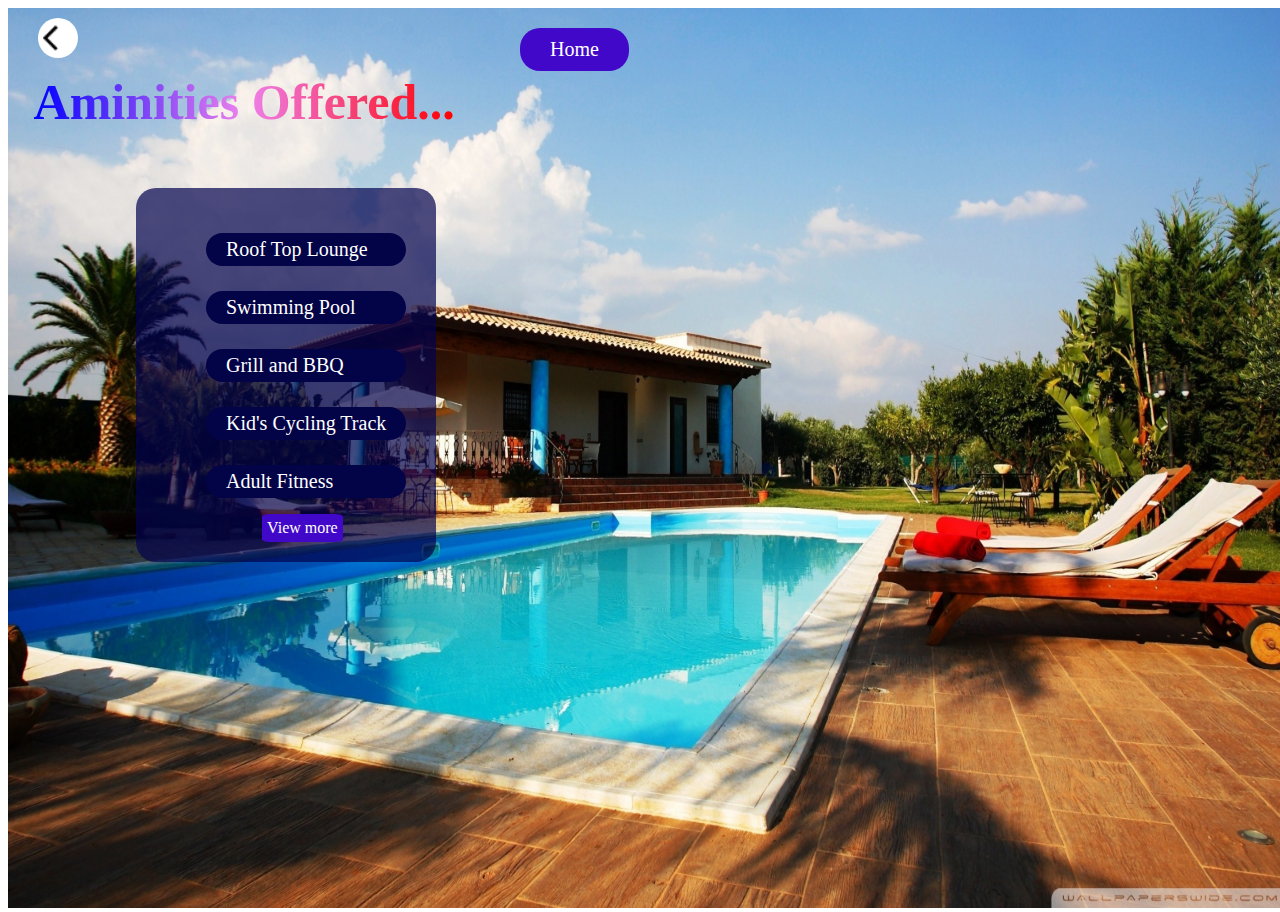
<file: aminities.html>
<!DOCTYPE html>
<html lang="en">

<head>
    <meta charset="UTF-8">
    <meta name="viewport" content="width=device-width, initial-scale=1.0">
    <title>Aminities</title>
    <style>
        .page {
            position: absolute;
            width: 100%;
            height: 100%;
            background-image: linear-gradient(to bottom, blue 40%, white);
            background-size: cover;
            background-repeat: no-repeat;
        }

        .list-type {
            width: fit-content;
            height: fit-content;
            padding: 20px 30px;
            border-radius: 20px;
            background-color: rgba(3, 3, 78, 0.7);
            position: absolute;
            top: 20%;
            left: 10%;
            z-index: 1;

        }

        .navbar {
            background: green;
            display: flex;
            width: 40%;
            position: absolute;
            top: 20px;
            left: 20%;
            background: transparent;
            justify-content: space-between;

        }

        .list-type:hover {
            box-shadow: white 5px 5px 3px 6px;
        }

        ul li {
            font-size: 20px;
            background-color: rgb(3, 3, 71);
            border-radius: 20px;
            padding: 5px 20px;
            margin-top: 25px;
            color: white;
            transition: transform 1s ease-out;
        }

        ul li:hover {
            transform: scaleX(1.2);
            color: blue;
            background-color: aliceblue;
        }

        img {
            width: 100%;
            height: 100%;
        }

        .building {
            width: 100%;
            height: 100%;

            background: transparent;
        }

        .building::after {

            content: "";
            /* Required for pseudo-elements */
            position: absolute;
            top: 0;
            right: 0;
            bottom: 0;
            left: 0;
            /* background-color: rgba(109, 109, 209, 0.233); */
        }

        .btn {
            margin-left: 40%;
            height: fit-content;
            width: fit-content;
            background-color: rgb(66, 8, 201);
            color: white;
            border-radius: 10%;
            padding: 5px;
            z-index:2;
        }

        .navbar>.btn {
            font-size: 20px;
            padding: 10px 30px;
            border-radius: 20px;
            margin-left: 50%;
        }

        .aminity-img {
            position: relative;
            left:40%; 
            width: 200px;
            height: 200px;
            /* display: none;  */

             
        }

        .aminity-img>img {
            border-radius: 50%;
        }

        .back-arrow {
            width: 30px;
            height: 30px;
            z-index: 2;
            position: absolute;
            top: 10px;
            background-color: white;
            border-radius: 100%;
            padding: 5px;
            left: 30px;
        }

        .banner {
            width: fit-content;
            background-image: linear-gradient(to right, blue, violet, red);
            background-clip: text;
            color: transparent;
            border-radius: 10px;
            font-weight: 900;
            font-size: 50px;
            position: absolute;
            top: 15px;
            left: 2%;
            stroke: aliceblue;
        }
        .content.visible{
            display: block;
        }
        .amenity-description {
            margin-top: 15px;
            font-size: 18px;
            color: #333}
        .content{
            width:600px;
            height:400px;
            padding:20px;
            border-radius: 5px;
            background: rgba(228, 220, 220,0.7);
            position:absolute;
            top:15%;
            right: 10%;
            overflow:scroll;
            border-radius: 20px;
            display: none;
        }
        .content:hover{
            transform:scale(1.1)
        }
        .content>p{
            font-family: 'Georgia', Times New Roman, Times, serif;
            word-spacing: 5px;
            font-size: 20px;
        }
        .quit-button {

            background-color: #d9534f;
            color: white;
            padding: 10px 15px;
            border: none;
            border-radius: 5px;
            cursor: pointer;
            margin-top: 20px;
            margin-left: 40%;
        }

    </style>

</head>

<body>
    <div class="page">
        <div class="navbar">
            <div class="btn">Home</div>

        </div>
        <div class="banner">
            <p class="banner-text">Aminities Offered...</p>
        </div>
        <div class="list-type">
            <ul style="list-style-type: none;">
                <li>Roof Top Lounge</li>
                <li>Swimming Pool</li>
                <li>Grill and BBQ</li>
                <li>Kid's Cycling Track</li>
                <li>Adult Fitness</li>

            </ul>
            <div class="btn">View more</div>
        </div>
        <div class="back-arrow" id="back">
            <img src="./assets/back.png" alt="..">
        </div>
        <div class="building">
            <img src="./assets/Properties/aminity-bg.jpeg" alt="img">
        </div>

         <div class="content">
            
            <div class="aminity-img">
                <img src="./assets/swimmingpool.jpeg" alt="sp">



            </div>
            <p class="amenity-description"> Luxurious Swimming Pool
                Dive into a world of tranquility and recreation with our state-of-the-art swimming pool, a jewel among the amenities that define our residential spaces. Designed for both relaxation and fitness, our pool is a sanctuary where you can escape the hustle and bustle of daily life</p>
                <button class="quit-button" id="quitButton">Cancel</button>
            </div>
    </div>
    </div>
    <script>


document.addEventListener("DOMContentLoaded", function () {

const amenityList = document.querySelectorAll('.list-type li');
const amenityImage = document.querySelector('.aminity-img img');
const amenityDescription = document.querySelector('.amenity-description');
const content = document.querySelector('.content');
const backArrow = document.getElementById('back');
const quitButton = document.getElementById('quitButton');
const homeButton = document.querySelector('.btn');

homeButton.addEventListener('click', () => {
    console.log("Home clicked");
    window.location.href = 'home.html';
});


backArrow.addEventListener('click', function () {
    console.log('back clicked');
    window.location.href = 'home.html';
});

function changeImageAndDescription(amenity) {
    const amenityImages = {
        "Roof Top Lounge": "./assets/roof top lounge.jpg",
        "Swimming Pool": "./assets/swimmingpool.jpeg",
        "Grill and BBQ": "./assets/gb.jpg",
        "Kid's Cycling Track": "./assets/kid cycle.jpg",
        "Adult Fitness": "./assets/fitness gym.jpeg"
    };

    const amenityDescriptions = {
        "Roof Top Lounge": "Enjoy breathtaking views and unwind in our exclusive Roof Top Lounge.",
        "Swimming Pool": "Dive into a world of tranquility and recreation with our state-of-the-art swimming pool.",
        "Grill and BBQ": "Experience the joy of outdoor cooking and entertaining with our Grill and BBQ area.",
        "Kid's Cycling Track": "A safe and fun space for kids to ride and explore on their bicycles.",
        "Adult Fitness": "Stay fit and healthy with our fully-equipped Adult Fitness center."
    };

    const amenityName = amenity.textContent;

     
    amenityImage.src = amenityImages[amenityName];

    
    amenityDescription.textContent = amenityDescriptions[amenityName];

     
    content.classList.add('visible');
}

 
amenityList.forEach(function (amenity) {
    amenity.addEventListener('click', function () {
 
        changeImageAndDescription(amenity);
    });
});

quitButton.addEventListener('click', function () {
                 
                content.classList.remove('visible');
            });});

    </script>
</body>

</html>
</file>
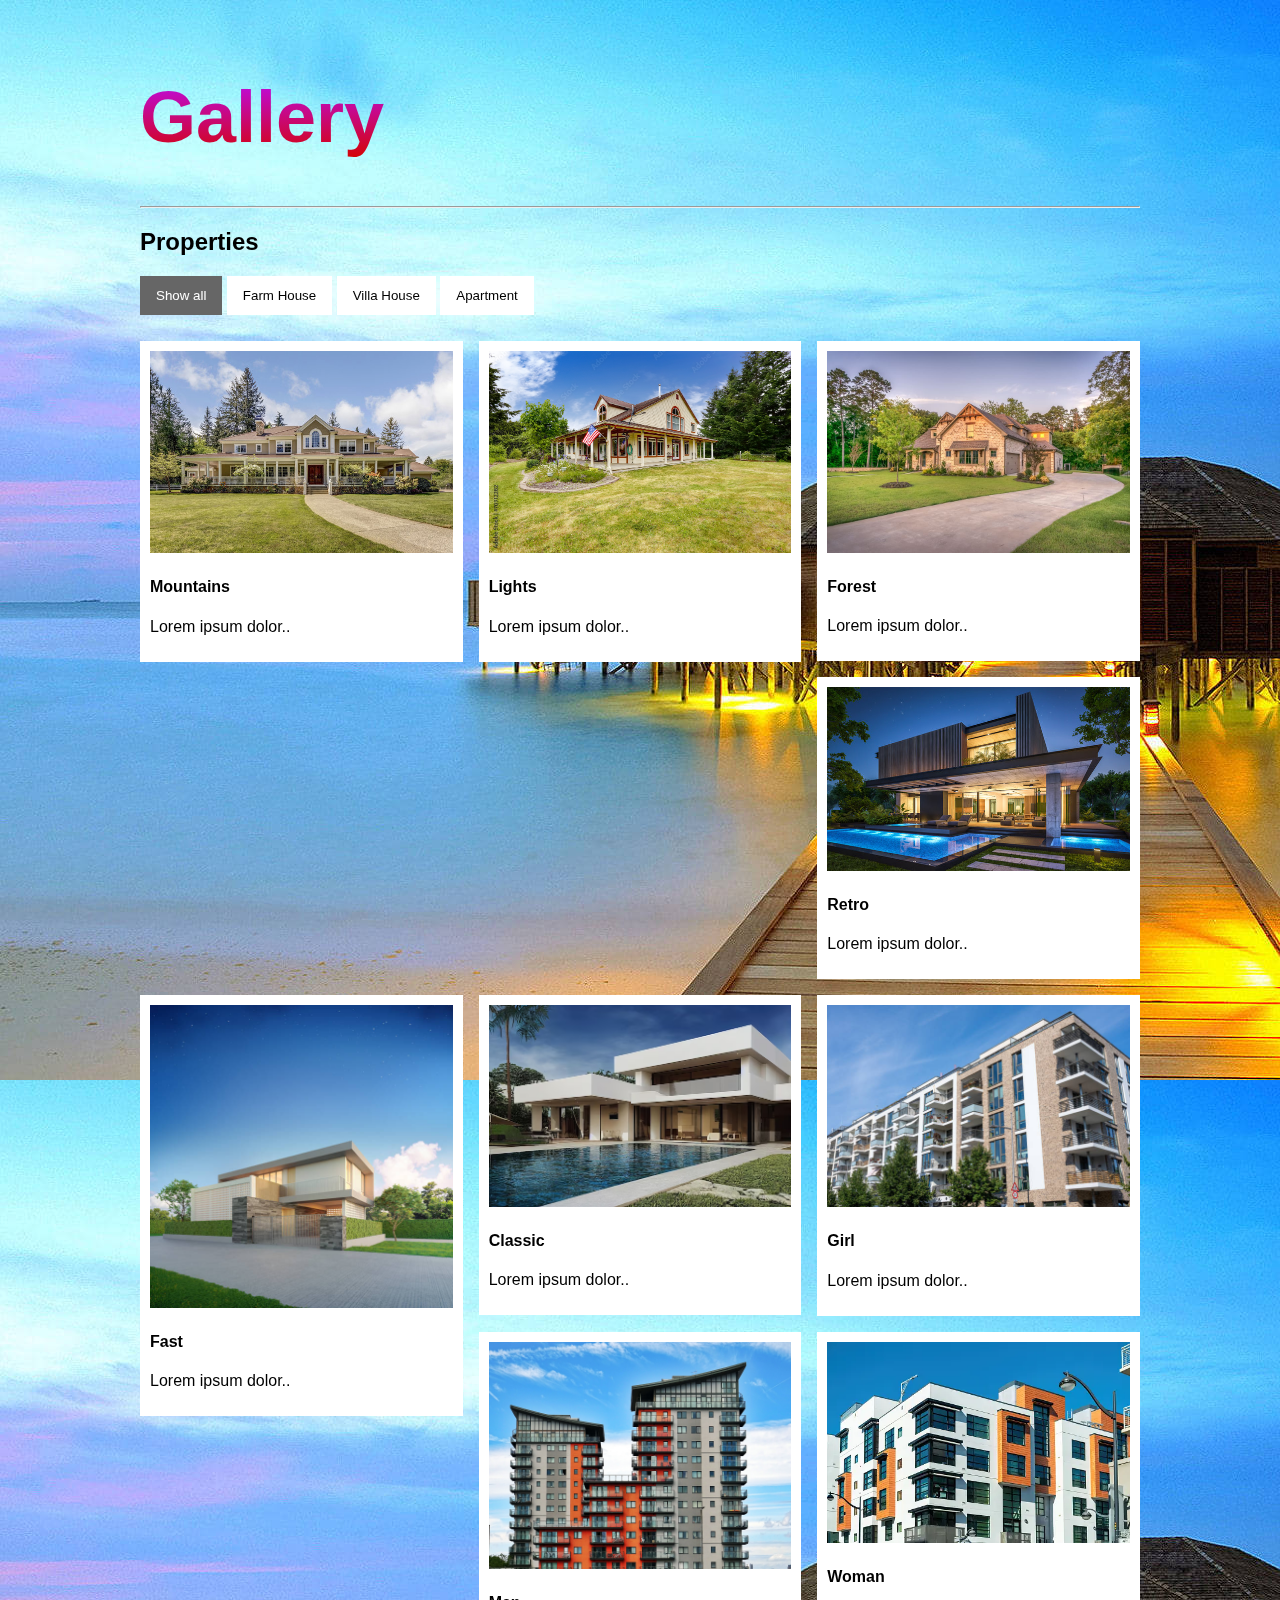
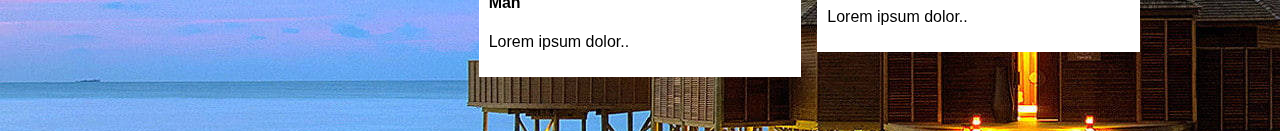
<file: gallery.html>
<!DOCTYPE html>
<html>
<head>
<meta name="viewport" content="width=device-width, initial-scale=1">
<style>
* {
  box-sizing: border-box;
}

body {
    background-image: url("./assets/external/background.jpg");
filter: brightness(100%);
  padding: 20px;
  font-family: Arial;
  
}

/* Center website */
.main {
  max-width: 1000px;
  margin: auto;
}

h1 {
  font-size: 50px;
  word-break: break-all;
}

.row {
  margin: 10px -16px;
}

/* Add padding BETWEEN each column */
.row,
.row > .column {
  padding: 8px;
}

/* Create three equal columns that floats next to each other */
.column {
  float: left;
  width: 33.33%;
  display: none; /* Hide all elements by default */
}

/* Clear floats after rows */ 
.row:after {
  content: "";
  display: table;
  clear: both;
}

/* Content */
.content {
  background-color: white;
  padding: 10px;
}

/* The "show" class is added to the filtered elements */
.show {
  display: block;
}

/* Style the buttons */
.btn {
  border: none;
  outline: none;
  padding: 12px 16px;
  background-color: white;
  cursor: pointer;
}

.btn:hover {
  background-color: #ddd;
}

.btn.active {
  background-color: #666;
  color: white;
}
h1 {
  font-size: 72px;
  background: -webkit-linear-gradient(rgb(188, 12, 241), rgb(212, 4, 4));
  -webkit-background-clip: text;
  -webkit-text-fill-color: transparent;
}

</style>
</head>
<body>

<!-- MAIN (Center website) -->
<div class="main">

<h1>Gallery</h1>
<hr>

<h2>Properties</h2>

<div id="myBtnContainer">
  <button class="btn active" onclick="filterSelection('all')"> Show all</button>
  <button class="btn" onclick="filterSelection('nature')"> Farm House</button>
  <button class="btn" onclick="filterSelection('cars')"> Villa House</button>
  <button class="btn" onclick="filterSelection('people')"> Apartment</button>
</div>

<!-- Portfolio Gallery Grid -->
<div class="row">
  <div class="column nature">
    <div class="content">
      <img src="./assets/external/farm2.jpg" alt="Mountains" style="width:100%">
      <h4>Mountains</h4>
      <p>Lorem ipsum dolor..</p>
    </div>
  </div>
  <div class="column nature">
    <div class="content">
    <img src="./assets/external/farm1.jpg" alt="Lights" style="width:100%">
      <h4>Lights</h4>
      <p>Lorem ipsum dolor..</p>
    </div>
  </div>
  <div class="column nature">
    <div class="content">
    <img src="./assets/external/farm3.jpg" alt="Nature" style="width:100%">
      <h4>Forest</h4>
      <p>Lorem ipsum dolor..</p>
    </div>
  </div>
  
  <div class="column cars">
    <div class="content">
      <img src="./assets/external/villa3.jpg" alt="Car" style="width:100%">
      <h4>Retro</h4>
      <p>Lorem ipsum dolor..</p>
    </div>
  </div>
  <div class="column cars">
    <div class="content">
    <img src="./assets/external/villa2.jpg" alt="Car" style="width:100%">
      <h4>Fast</h4>
      <p>Lorem ipsum dolor..</p>
    </div>
  </div>
  <div class="column cars">
    <div class="content">
    <img src="./assets/external/villa1.avif" alt="Car" style="width:100%">
      <h4>Classic</h4>
      <p>Lorem ipsum dolor..</p>
    </div>
  </div>

  <div class="column people">
    <div class="content">
      <img src="./assets/external/apartment3.webp" alt="Car" style="width:100%">
      <h4>Girl</h4>
      <p>Lorem ipsum dolor..</p>
    </div>
  </div>
  <div class="column people">
    <div class="content">
    <img src="./assets/external/apartment2.webp" alt="Car" style="width:100%">
      <h4>Man</h4>
      <p>Lorem ipsum dolor..</p>
    </div>
  </div>
  <div class="column people">
    <div class="content">
    <img src="./assets/external/apartment1.webp" alt="Car" style="width:100%">
      <h4>Woman</h4>
      <p>Lorem ipsum dolor..</p>
    </div>
  </div>
<!-- END GRID -->
</div>

<!-- END MAIN -->
</div>

<script>
filterSelection("all")
function filterSelection(c) {
  var x, i;
  x = document.getElementsByClassName("column");
  if (c == "all") c = "";
  for (i = 0; i < x.length; i++) {
    w3RemoveClass(x[i], "show");
    if (x[i].className.indexOf(c) > -1) w3AddClass(x[i], "show");
  }
}

function w3AddClass(element, name) {
  var i, arr1, arr2;
  arr1 = element.className.split(" ");
  arr2 = name.split(" ");
  for (i = 0; i < arr2.length; i++) {
    if (arr1.indexOf(arr2[i]) == -1) {element.className += " " + arr2[i];}
  }
}

function w3RemoveClass(element, name) {
  var i, arr1, arr2;
  arr1 = element.className.split(" ");
  arr2 = name.split(" ");
  for (i = 0; i < arr2.length; i++) {
    while (arr1.indexOf(arr2[i]) > -1) {
      arr1.splice(arr1.indexOf(arr2[i]), 1);     
    }
  }
  element.className = arr1.join(" ");
}


// Add active class to the current button (highlight it)
var btnContainer = document.getElementById("myBtnContainer");
var btns = btnContainer.getElementsByClassName("btn");
for (var i = 0; i < btns.length; i++) {
  btns[i].addEventListener("click", function(){
    var current = document.getElementsByClassName("active");
    current[0].className = current[0].className.replace(" active", "");
    this.className += " active";
  });
}
</script>

</body>
</html>
</file>
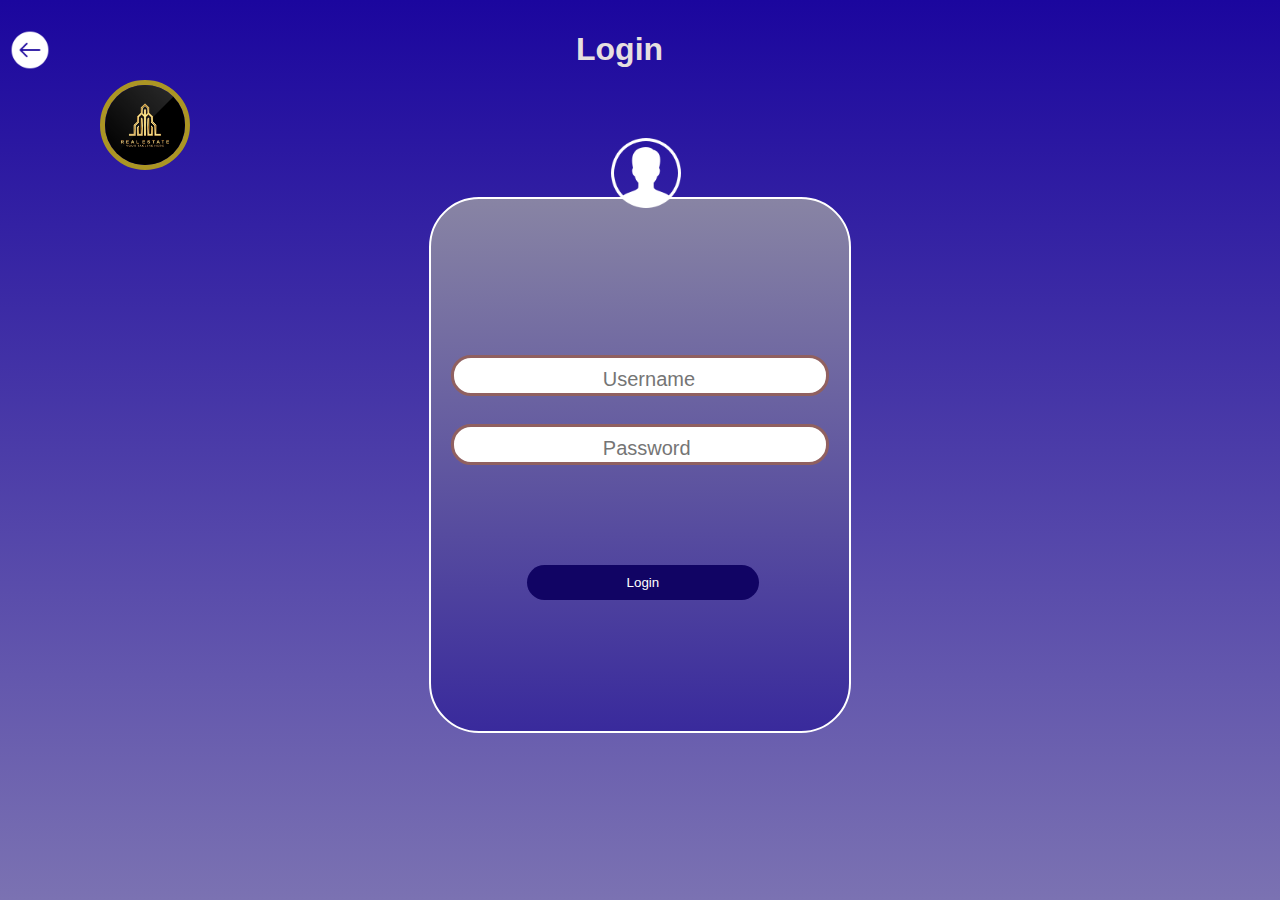
<file: login.html>
<!DOCTYPE html>
<html lang="en">

<head>
  <meta charset="UTF-8">
  <meta name="viewport" content="width=device-width, initial-scale=1.0">
  <title>Login Page</title>
  <style>
    body {
      font-family: Arial, sans-serif;
      margin: 0;
      padding: 0;

      display: flex;
      justify-content: center;
      align-items: center;
      height: 100vh;
      background: linear-gradient(180deg, #1B069E 0%, rgb(123, 114, 178) 100%);


    }

    h1 {
      position: absolute;
      color: #e6dfdf;
      top:10px;
      left:45%;
    }

    .login-container {
      background: linear-gradient(180deg, #8884a4 0%, rgb(57, 42, 156) 100%);
      border: 2px solid white;

    
      margin-top: 30px;

      height: 13cm;
      width: 10cm;
      padding: 20px;
      border-radius: 50px;

    }

    .login-container:hover {
      box-shadow: 2px 0px 5px 10px #fefdfe;
    }

    .login-container h2 {
      text-align: center;

    }

    .login-form {
      margin-top: 100px;
    }

    .login-form input[type="text"],
    .login-form input[type="password"] {
      width: 100%;
      padding: 10px;

      margin-bottom: 10px;
      border: 3px solid #906060;
      border-radius: 20px;
      box-sizing: border-box;
    }



    .login-form input[type="submit"] {
      width:fit-content;
      margin-left: 20%;
      padding: 10px 100px;
      border: none;
      background-color: #110464;
      color: #fff;
      cursor: pointer;
      border-radius: 50px;
    }

    img {
      position: absolute;
      top: 30px;
      left: 10px;
      width: 40px;
      height: 40px;
    }

    .login-form input[type="submit"]:hover {
      background-color: #361be6;
    }

    input::placeholder {
      font-size: 20px;
      position: absolute;
      left: 40%;
    }

    .finger {
      width: 50px;
      height: 60px;
      position: absolute;
      top: 54%;
      left: 48.5%;
    }

    .LuxuryRealEstateLogo1  {
      position: absolute;
      top: 5px;
      left: 8px;
    }

    .LuxuryRealEstateLogo1:hover {
      border: 3px solid #e6dfdf;
      box-shadow: 2px 0px 5px 5px #b2b2c4;
    }

    #usercircle {
      position: absolute;
      top:15%;
      left: 47.5%;
      height: 2cm;
      width: 2cm;

    }

    #submit:hover {

      border: 3px solid #e6dfdf;
      box-shadow: 2px 0px 5px 5px #b2b2c4;
    }
    #backarrow:hover{
      border: 3px solid #e6dfdf;
      box-shadow: 2px 0px 5px 5px #b2b2c4;
    }
  </style>
</head>

<body>
   
    <h1>Login</h1>
  
  <img class="LuxuryRealEstateLogo1"
    style="width: 80px; height: 80px; left: 100px; top: 80px; position: absolute; border-radius: 128px; border: 5px #AB9524 solid"
    src="./assets/external/logo.avif" />
  <img src="./assets/external/backarrow.png" alt="image"id="backarrow">
  <img src="./assets/external/usercircle.png" alt="image" id="usercircle">
  <div class="login-container">
    <h1></h1><br><br>
    <form class="login-form" action="" method="post">
      <input type="text" name="username" placeholder="Username" required><br><br>
      <input type="password" name="password" placeholder="Password" required><br><br><br><br><br><br>
       
      <input type="submit" value="Login" id="submit">
    </form>
  </div>
  <script>
    document.addEventListener("DOMContentLoaded",function(){
      const backarrow=document.getElementById('backarrow');
      backarrow.addEventListener('click',function(){
         window.location.href='home.html';
      });
    });
</script>
</body>

</html>
</file>
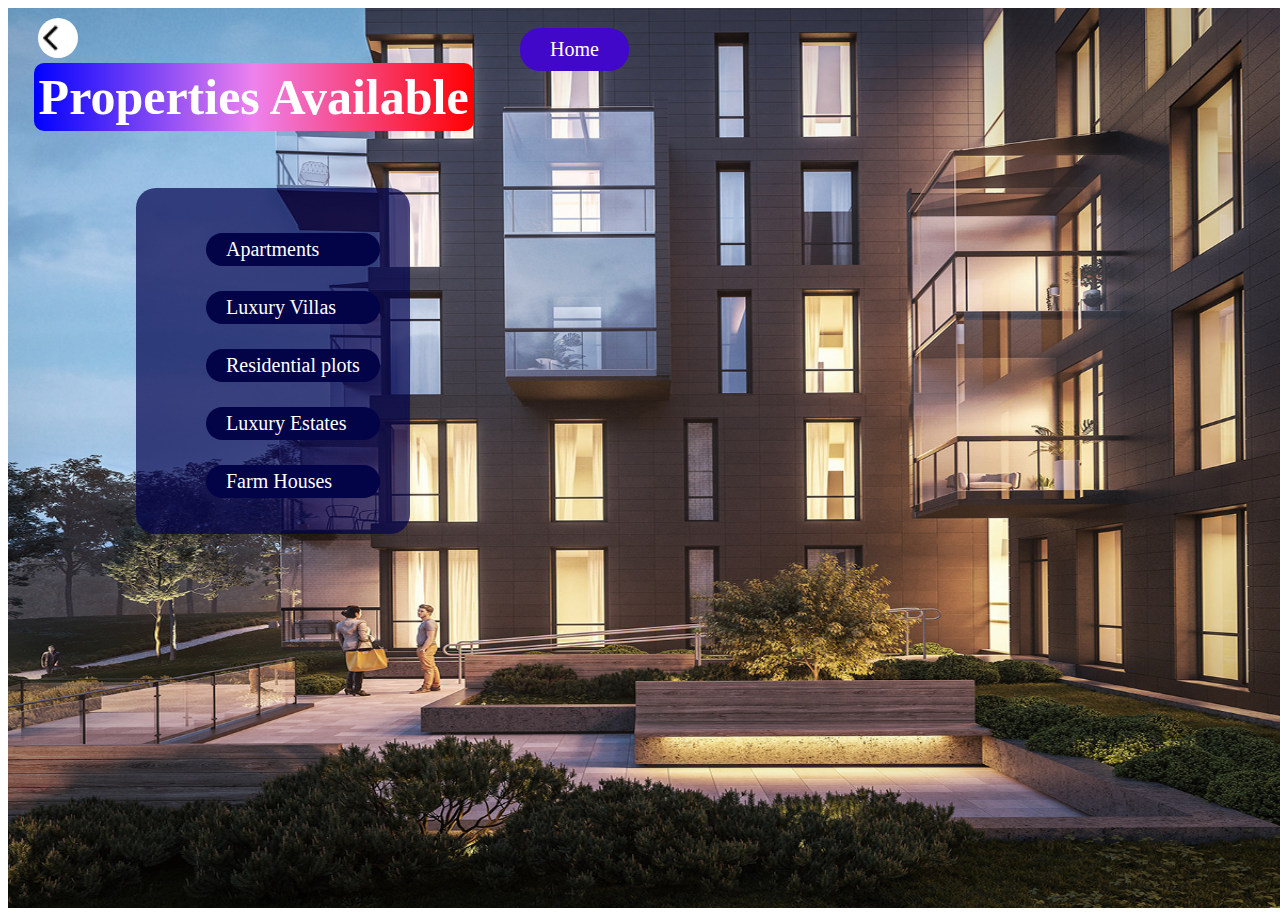
<file: property_type.html>
<!DOCTYPE html>
<html lang="en">

<head>
    <meta charset="UTF-8">
    <meta name="viewport" content="width=device-width, initial-scale=1.0">
    <title>Aminities</title>
    <style>
        .page {
            position: absolute;
            width: 100%;
            height: 100%;
            background-image: linear-gradient(to bottom, blue 40%, white);
            background-size: cover;
            background-repeat: no-repeat;
        }

        .list-type {
            width: fit-content;
            height: fit-content;
            padding: 20px 30px;
            border-radius: 20px;
            background-color: rgba(3, 3, 78, 0.7);
            position: absolute;
            top: 20%;
            left: 10%;
            z-index: 1;

        }

        .navbar {
            background: green;
            display: flex;
            width: 40%;
            position: absolute;
            top: 20px;
            left: 20%;
            background: transparent;
            justify-content: space-between;

        }

        .list-type:hover {
            box-shadow: white 5px 5px 3px 6px;
        }

        ul li {
            font-size: 20px;
            background-color: rgb(3, 3, 71);
            border-radius: 20px;
            padding: 5px 20px;
            margin-top: 25px;
            color: white;
            transition: transform 1s ease-out;
        }

        ul li:hover {
            transform: scaleX(1.2);
            color: blue;
            background-color: aliceblue;
        }

        img {
            width: 100%;
            height: 100%;
        }

        .building {
            width: 100%;
            height: 100%;

            background: transparent;
        }

        .building::after {

            content: "";
            /* Required for pseudo-elements */
            position: absolute;
            top: 0;
            right: 0;
            bottom: 0;
            left: 0;
            /* background-color: rgba(109, 109, 209, 0.233); */
        }

        .btn {
            margin-left: 40%;
            height: fit-content;
            width: fit-content;
            background-color: rgb(66, 8, 201);
            color: white;
            border-radius: 10%;
            padding: 5px;
        }

        .navbar>.btn {
            font-size: 20px;
            padding: 10px 30px;
            border-radius: 20px;
            margin-left: 50%;
        }

        .aminity-img {
            position: relative;
            left:40%; 
            width: 200px;
            height: 200px;
            /* display: none;  */

             
        }

        .aminity-img>img {
            border-radius: 30%;
        }

        .back-arrow {
            width: 30px;
            height: 30px;
            z-index: 2;
            position: absolute;
            top: 10px;
            background-color: white;
            border-radius: 100%;
            padding: 5px;
            left: 30px;
        }

        .banner {
            width: fit-content;
            height:fit-content;
            background-image: linear-gradient(to right, blue, violet, red);
            padding: 5px;
            color: white;
            border-radius: 10px;
            font-weight: 900;
            font-size: 50px;
            position: absolute;
            top: 55px;
            left: 2%;
            stroke: aliceblue;
            text-align: center;
        }
        .content.visible{
            display: block;
        }
        .amenity-description {
            margin-top: 15px;
            font-size: 18px;
            color: #333}
        .content{
            width:600px;
            height:400px;
            padding:20px;
            border-radius: 5px;
            background: rgba(228, 220, 220,0.7);
            position:absolute;
            top:15%;
            right: 10%;
            overflow:scroll;
            border-radius: 20px;
            display: none;
        }
        .content:hover{
            transform:scale(1.1)
        }
        .content>p{
            font-family: 'Georgia', Times New Roman, Times, serif;
            word-spacing: 5px;
            font-size: 20px;
        }
        .quit-button {

            background-color: #d9534f;
            color: white;
            padding: 10px 15px;
            border: none;
            border-radius: 5px;
            cursor: pointer;
            margin-top: 20px;
            margin-left: 40%;
        }
        

    </style>

</head>

<body>
    <div class="page">
        <div class="navbar">
            <div class="btn" id="home">Home</div>

        </div>
        <div class="banner">
            <span class="banner-text">Properties Available</span>
        </div>
        <div class="list-type">
            <ul style="list-style-type: none;">
                <li>Apartments</li>
                <li>Luxury Villas</li>
                <li>Residential plots</li>
                <li>Luxury Estates</li>
                <li>Farm Houses</li>

            </ul>
             
        </div>
        <div class="back-arrow" id="back">
            <img src="./assets/back.png" alt="..">
        </div>
        <div class="building">
            <img src="./assets/aminity-building.jpg" alt="img">
        </div>

         <div class="content">
            
            <div class="aminity-img">
                <img src="./assets/swimmingpool.jpeg" alt="sp">



            </div>
            <p class="amenity-description"> Luxurious Swimming Pool
                Dive into a world of tranquility and recreation with our state-of-the-art swimming pool, a jewel among the amenities that define our residential spaces. Designed for both relaxation and fitness, our pool is a sanctuary where you can escape the hustle and bustle of daily life</p>
                <button class="quit-button" id="quitButton">Cancel</button>
            </div>
    </div>
    </div>
    <script>


document.addEventListener("DOMContentLoaded", function () {

const amenityList = document.querySelectorAll('.list-type li');
const amenityImage = document.querySelector('.aminity-img img');
const amenityDescription = document.querySelector('.amenity-description');
const content = document.querySelector('.content');
const backArrow = document.getElementById('back');
const quitButton = document.getElementById('quitButton');
const homeButton = document.getElementById('home');

homeButton.addEventListener('click', () => {
    console.log("Home clicked");
    window.location.href = 'home.html';
});


backArrow.addEventListener('click', function () {
    console.log('back clicked');
    window.location.href = 'home.html';
});


function changeImageAndDescription(amenity) {
    const amenityImages = {
        "Apartments": "./assets/Properties/apartment.jpg",
        "Luxury Villas": "./assets/Properties/Luxury villa.jpeg",
        "Residential plots": "./assets/Properties/plots.jpg",
        "Luxury Estates": "./assets/Properties/luxury estate.jpeg",
        "Farm Houses": "./assets/Properties/farmhouse.jpg"
    };

    const amenityDescriptions = {
        "Apartments": " Contemporary living meets convenience in our exquisite apartments. Enjoy modern amenities, stylish interiors, and a vibrant community atmosphere. Perfect for individuals or families seeking a comfortable and connected urban lifestyle.",
        "Luxury Villas": " Indulge in the epitome of opulence with our luxury villas. Experience lavish living spaces, bespoke design, and private amenities. These exclusive residences offer a perfect blend of sophistication and tranquility for those who desire a grand lifestyle.",
        "Residential plots": "Build your dream home on one of our thoughtfully planned residential plots. Embrace the freedom to customize your living space, surrounded by nature. Each plot is a canvas for your vision, providing a unique opportunity to create a home that reflects your personal style.",
        "Luxury Estates": "Our luxury estates redefine elegance and grandeur. Sprawling across expansive grounds, these estates offer a blend of timeless architecture and modern comforts. Immerse yourself in luxury, privacy, and the finest details that make a residence truly extraordinary.",
        "Farm Houses": "Escape to the serenity of our farmhouses, where rural charm meets contemporary living. These retreats provide a peaceful oasis away from the hustle and bustle, allowing you to reconnect with nature. Ideal for those who seek a tranquil escape with the comforts of a well-designed home."
    };

    const amenityName = amenity.textContent;

     
    amenityImage.src = amenityImages[amenityName];

    
    amenityDescription.textContent = amenityDescriptions[amenityName];

     
    content.classList.add('visible');
}

 
amenityList.forEach(function (amenity) {
    amenity.addEventListener('click', function () {
 
        changeImageAndDescription(amenity);
    });
});

quitButton.addEventListener('click', function () {
                 
                content.classList.remove('visible');
            });});

    </script>
</body>

</html>
</file>
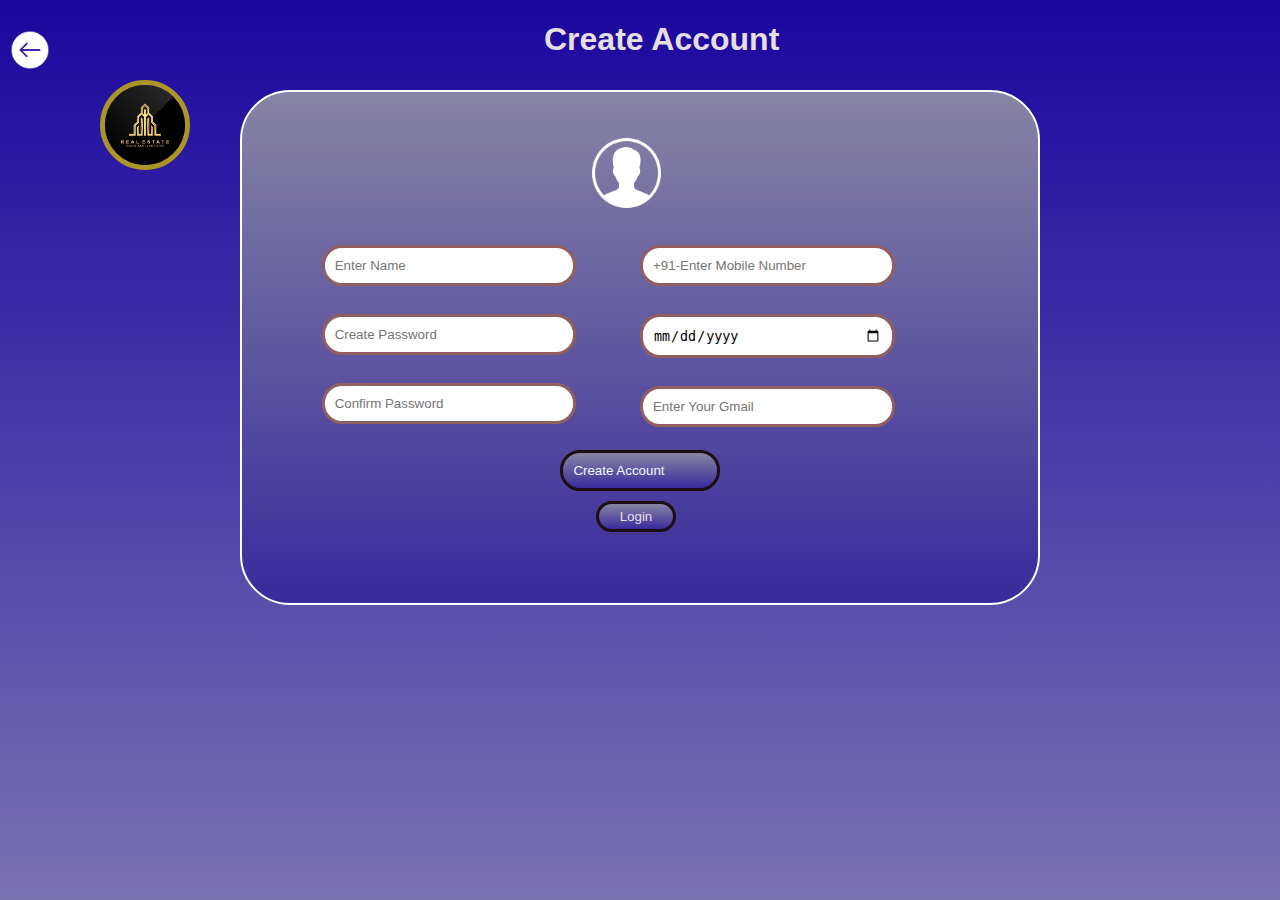
<file: signup.html>
<!DOCTYPE html>
<html lang="en">

<head>
    <meta charset="UTF-8">
    <meta name="viewport" content="width=device-width, initial-scale=1.0">
    <title>Document</title>
</head>

<body>
    <style>
        body {
            font-family: Arial, sans-serif;
            margin: 0;
            padding: 0;

            display: flex;
            justify-content: center;
            align-items: center;
            height: 100vh;
            background: linear-gradient(180deg, #1B069E 0%, rgb(123, 114, 178) 100%);


        }


        .signup-container {
            background: linear-gradient(180deg, #8884a4 0%, rgb(57, 42, 156) 100%);
            border: 2px solid white;
            position: absolute;
            top:10%;


            height: 13cm;
            width: 20cm;
            padding: 10px 20px ;
            border-radius: 50px;
        }

        .signup-container:hover {

            box-shadow: 2px 0px 5px 10px #fefdfe;

        }

        #backarrow:hover {
            border: 3px solid #e6dfdf;
            box-shadow: 2px 0px 5px 5px #b2b2c4;
        }

        .signup-form input[type="text"],
        .signup-form input[type="password"],
        .signup-form input[type="password"],
        .signup-form input[type="tel"],
        .signup-form input[type="date"],
        .signup-form input[type="mail"] {
            width: 40%;
            left: 50%;
            padding: 10px;
            margin-bottom: 10px;
            border: 3px solid #906060;
            border-radius: 20px;
            box-sizing: border-box;
        }

        .LuxuryRealEstateLogo1 {
            position: absolute;
            top: 5px;
            left: 8px;
        }

        .LuxuryRealEstateLogo1:hover {
            border: 3px solid #e6dfdf;
            box-shadow: 2px 0px 5px 5px #b2b2c4;
        }

        img {
            position: absolute;
            top: 30px;
            left: 10px;
            width: 40px;
            height: 40px;
        }

        .numberdate {
            position: absolute;
            left: 50%;
            top: 30%;
            width: 80%;
        }

        .userpass {
            position: absolute;
            left: 10%;
            width: 80%;
            top: 30%;

        }

        h1 {
            /* display: flex; */
            position: absolute;
            left: 42.5%;
            top:0px;
            color: #e6dfdf;
            z-index: 3;

        }

        #submit {
            position: absolute;
            top: 70%;
            left: 40%;
            width: 20%;
            background: linear-gradient(180deg, #8884a4 0%, rgb(57, 42, 156) 100%);
            color: aliceblue;
            padding: 10px;
            margin-bottom: 10px;
            border: 3px solid #1d1010;
            border-radius: 20px;
            box-sizing: border-box;
        }

        #login {

            position: absolute;
            top: 80%;
            left: 44.5%;
            width: 10%;
            background: linear-gradient(180deg, #8884a4 0%, rgb(57, 42, 156) 100%);
            color: #e6dfdf;
            padding: 5px;
            margin-bottom: 10px;
            border: 3px solid #1d1010;
            border-radius: 20px;
            box-sizing: border-box;

        }

        #login:hover {
            border: 3px solid #e6dfdf;
            box-shadow: 2px 0px 5px 5px #b2b2c4;
            color: #e6dfdf;

        }

        #submit:hover {
            border: 3px solid #e6dfdf;
            box-shadow: 2px 0px 5px 5px #b2b2c4;
            color: #e6dfdf;
        }

        #usercircle {
            position: absolute;
            left: 46%;
            height: 2cm;
            width: 2cm;
            top: 15%;
            z-index: 2;
        }
    </style>
    <img src="/assets/external/usercircle.png" alt="image" id="usercircle">
    <img class="LuxuryRealEstateLogo1"
        style="width: 80px; height: 80px; left: 100px; top: 80px; position: absolute; border-radius: 128px; border: 5px #AB9524 solid"
        src="./assets/external/logo.avif" />
    <img src="./assets/external/backarrow.png" alt="image" id="backarrow">
    <h1>Create Account</h1>
    <div class="signup-container">

        <form class="signup-form" >
            <div class="userpass">
                <input type="text" name="username" placeholder="Enter Name" required><br><br>
                <input type="password" name="password" placeholder="Create Password" required><br><br>
                <input type="password" name="password" placeholder="Confirm Password" required><br><br>
            </div>
            <div class="numberdate">
                <input id="tel" type="tel" name="Mobile number" placeholder="+91-Enter Mobile Number" required><br><br>
                <input type="date" name="date" placeholder="Enter the Date of Birth" required><br><br>
                <input type="mail" name="gmail" placeholder="Enter Your Gmail" required><br><br>
            </div>
            <input  value="Create Account" id="submit"><br>
            
        </form>
        <button id="login"  onclick="login()">Login</button>
    </div>
    <script>
        document.addEventListener("DOMContentLoaded", function () {
            const backarrow = document.getElementById('backarrow');
            backarrow.addEventListener('click', function () {
                window.location.href = 'home.html';
            });
           
        });
        function login() {
                console.log(login);
                window.location.href = 'login.html';
            }
    </script>

</body>

</html>
</file>
